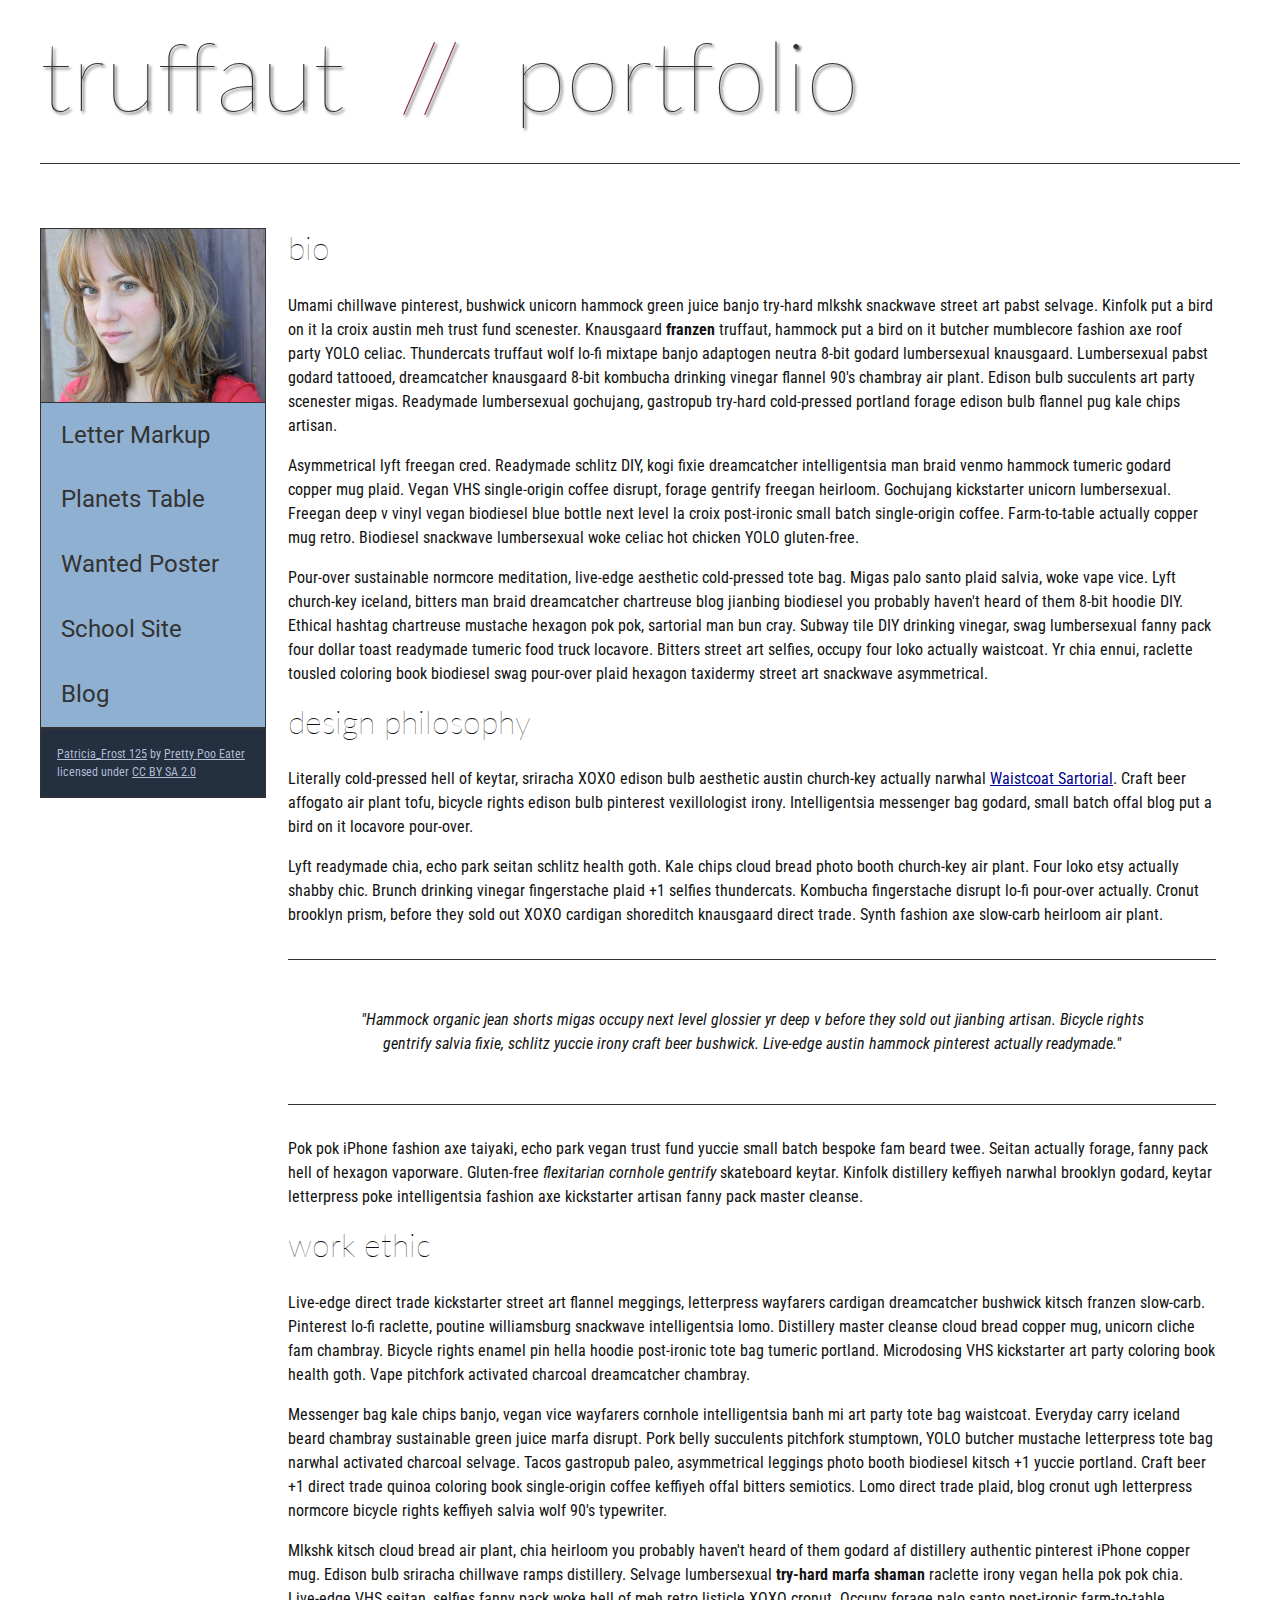
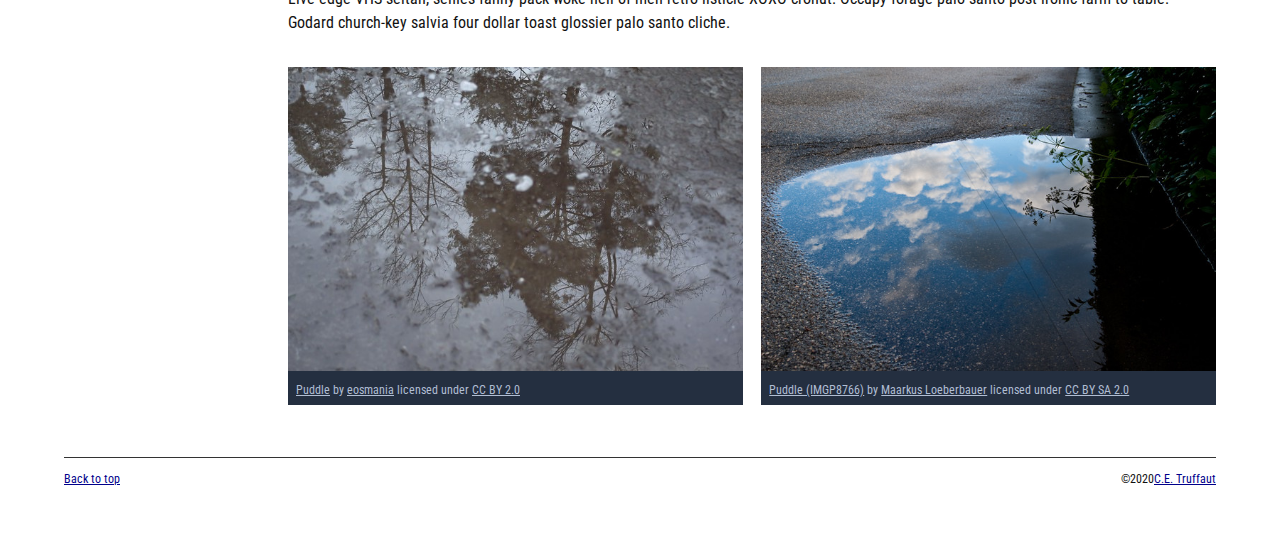
<file: index.html>
<!DOCTYPE html>
<html lang="en">
    <head>
        <meta charset="utf-8">
        <meta name="viewport" content="width=device-width, initial-scale=1.0">
        <meta name="author" content="Dallas Kraft">
        <title>CE Truffaut | Web Developer</title>
        <link href="css/style.css" rel="stylesheet" type="text/css">
    </head>
    
<!-- Add an id attribute with a value of "top" to the opening body tag. -->
    
    <body id="top">
        
<!-- PAGE HEADER -->        
        <header>    
            <h1>truffaut&nbsp;&nbsp;<span>//</span>&nbsp;&nbsp;portfolio</h1>
        </header>
<!-- NAVIGATION BAR -->        
        <nav>
            <img src="images/patricia-frost-125-edited-medium.jpg" 
                 alt="Patricia Frost">
                 <ul>
                    <li><a href="letter-markup">Letter Markup</a></li>
                    <li><a href="planets-table">Planets Table</a></li>
                    <li><a href="wanted-poster">Wanted Poster</a></li>
                    <li><a href="school-site">School Site</a></li>
                    <li><a href="blog">Blog</a></li>
                </ul>
                <p>
                    <a href="https://www.flickr.com/photos/littlelovemonster/2381213105/">Patricia_Frost 125</a>  by 
                    <a href="https://www.flickr.com/photos/littlelovemonster/">Pretty Poo Eater</a> licensed under 
                    <a href="https://creativecommons.org/licenses/by-sa/2.0/legalcode">CC BY SA 2.0</a>
                </p>
        </nav>
        
<!-- MAIN CONTENT AREA -->        
        <main>
        <!-- SECTION -->
            <section>
            <!-- ARTICLE 1 -->
                <article>
                    <h2>bio</h2>
                    <p>Umami chillwave pinterest, bushwick unicorn hammock green juice banjo try-hard mlkshk snackwave street art pabst selvage. Kinfolk put a bird on it la croix austin meh trust fund scenester. Knausgaard <strong>franzen</strong> truffaut, hammock put a bird on it butcher mumblecore fashion axe roof party YOLO celiac. Thundercats truffaut wolf lo-fi mixtape banjo adaptogen neutra 8-bit godard lumbersexual knausgaard. Lumbersexual pabst godard tattooed, dreamcatcher knausgaard 8-bit kombucha drinking vinegar flannel 90's chambray air plant. Edison bulb succulents art party scenester migas. Readymade lumbersexual gochujang, gastropub try-hard cold-pressed portland forage edison bulb flannel pug kale chips artisan.</p>
        
                    <p>Asymmetrical lyft freegan cred. Readymade schlitz DIY, kogi fixie dreamcatcher intelligentsia man braid venmo hammock tumeric godard copper mug plaid. Vegan VHS single-origin coffee disrupt, forage gentrify freegan heirloom. Gochujang kickstarter unicorn lumbersexual. Freegan deep v vinyl vegan biodiesel blue bottle next level la croix post-ironic small batch single-origin coffee. Farm-to-table actually copper mug retro. Biodiesel snackwave lumbersexual woke celiac hot chicken YOLO gluten-free.</p>
        
                    <p>Pour-over sustainable normcore meditation, live-edge aesthetic cold-pressed tote bag. Migas palo santo plaid salvia, woke vape vice. Lyft church-key iceland, bitters man braid dreamcatcher chartreuse blog jianbing biodiesel you probably haven't heard of them 8-bit hoodie DIY. Ethical hashtag chartreuse mustache hexagon pok pok, sartorial man bun cray. Subway tile DIY drinking vinegar, swag lumbersexual fanny pack four dollar toast readymade tumeric food truck locavore. Bitters street art selfies, occupy four loko actually waistcoat. Yr chia ennui, raclette tousled coloring book biodiesel swag pour-over plaid hexagon taxidermy street art snackwave asymmetrical.</p>
                </article>
                
            <!-- ARTICLE 2 -->
        
                <article>
                    <h2>design philosophy</h2>
                    <p>Literally cold-pressed hell of keytar, sriracha XOXO edison bulb aesthetic austin church-key actually narwhal <a href="docs/waistcoat-sartorial.pdf" target="_blank" title="Waistcoat Sartorial" download="Waistcoat Sartorial">Waistcoat Sartorial</a>. Craft beer affogato air plant tofu, bicycle rights edison bulb pinterest vexillologist irony. Intelligentsia messenger bag godard, small batch offal blog put a bird on it locavore pour-over.</p>
                    
                    <p>Lyft readymade chia, echo park seitan schlitz health goth. Kale chips cloud bread photo booth church-key air plant. Four loko etsy actually shabby chic. Brunch drinking vinegar fingerstache plaid +1 selfies thundercats. Kombucha fingerstache disrupt lo-fi pour-over actually. Cronut brooklyn prism, before they sold out XOXO cardigan shoreditch knausgaard direct trade. Synth fashion axe slow-carb heirloom air plant.</p>

                    <blockquote cite="https://www.carycondotta.com">
                    <p>"Hammock organic jean shorts migas occupy next level glossier yr deep v before they sold out jianbing artisan. Bicycle rights gentrify salvia fixie, schlitz yuccie irony craft beer bushwick. Live-edge austin hammock pinterest actually readymade."</p>
                    </blockquote>
                    
                    <p>Pok pok iPhone fashion axe taiyaki, echo park vegan trust fund yuccie small batch bespoke fam beard twee. Seitan actually forage, fanny pack hell of hexagon vaporware. Gluten-free <em>flexitarian cornhole gentrify</em> skateboard keytar. Kinfolk distillery keffiyeh narwhal brooklyn godard, keytar letterpress poke intelligentsia fashion axe kickstarter artisan fanny pack master cleanse.</p>
                </article>
                
            <!-- ARTICLE 3 -->
        
                <article>
                    <h2>work ethic</h2>
                    <p>Live-edge direct trade kickstarter street art flannel meggings, letterpress wayfarers cardigan dreamcatcher bushwick kitsch franzen slow-carb. Pinterest lo-fi raclette, poutine williamsburg snackwave intelligentsia lomo. Distillery master cleanse cloud bread copper mug, unicorn cliche fam chambray. Bicycle rights enamel pin hella hoodie post-ironic tote bag tumeric portland. Microdosing VHS kickstarter art party coloring book health goth. Vape pitchfork activated charcoal dreamcatcher chambray.</p>
        
                    <p>Messenger bag kale chips banjo, vegan vice wayfarers cornhole intelligentsia banh mi art party tote bag waistcoat. Everyday carry iceland beard chambray sustainable green juice marfa disrupt. Pork belly succulents pitchfork stumptown, YOLO butcher mustache letterpress tote bag narwhal activated charcoal selvage. Tacos gastropub paleo, asymmetrical leggings photo booth biodiesel kitsch +1 yuccie portland. Craft beer +1 direct trade quinoa coloring book single-origin coffee keffiyeh offal bitters semiotics. Lomo direct trade plaid, blog cronut ugh letterpress normcore bicycle rights keffiyeh salvia wolf 90's typewriter.</p>
        
                    <p>Mlkshk kitsch cloud bread air plant, chia heirloom you probably haven't heard of them godard af distillery authentic pinterest iPhone copper mug. Edison bulb sriracha chillwave ramps distillery. Selvage lumbersexual <strong>try-hard marfa shaman</strong> raclette irony vegan hella pok pok chia. Live-edge VHS seitan, selfies fanny pack woke hell of meh retro listicle XOXO cronut. Occupy forage palo santo post-ironic farm-to-table. Godard church-key salvia four dollar toast glossier palo santo cliche.</p>
                </article>
        
        <!-- ASIDE -->
            <aside>
                
                <!-- FIGURE 1 -->
                <figure class="fig-1">
                    <img src="images/puddle-1-medium.jpg"
                         alt="Puddle 1">
                    <figcaption>
                        <a href="https://www.flickr.com/photos/eosmaiajohanna/16418452630/">Puddle</a> by 
                        <a href="https://www.flickr.com/photos/eosmaiajohanna/">eosmania</a> licensed under 
                        <a href="https://creativecommons.org/licenses/by/2.0/legalcode">CC BY 2.0</a>
                    </figcaption> 
                </figure>
                
                <!-- FIGURE 2 -->
                <figure class="fig-2">
                        <img src="images/puddle-2-medium.jpg"
                             alt="Puddle 2">
                    <figcaption>
                        <a href="https://www.flickr.com/photos/markusloeberbauer/4699136830/">Puddle (IMGP8766)</a> by 
                        <a href="https://www.flickr.com/photos/markusloeberbauer/">Maarkus Loeberbauer</a> licensed under 
                        <a href="https://creativecommons.org/licenses/by-sa/2.0/legalcode">CC BY SA 2.0</a>
                    </figcaption>
                </figure>
            </aside>
        </section>
    </main>     
<!-- FOOTER -->                        
        
        <!-- After the closing </main> tag, wrap the two remaining paragraphs in a footer element. -->    
 
            <!-- To the opening tag of the first paragraph in the footer, add a class attribute with the value of "return" -->
        
            <!-- Create a link using the text "Back to top" that returns the user to the top of the page when clicked. -->
        
            <!-- To the opening tag of the second paragraph in the footer, add a class attribute with the value of "copyright". -->   
        
            <!-- Using the text "C.E. Truffaut" create an email hyperlink for the email address "ce.truffaut@cwu.edu". --> 
        <footer>
            <p class="return"><a href="#top">Back to top</a></p>
            <p class="copyright">&copy;2020<a href="mailto:ce.truffaut@cwu.edu">C.E. Truffaut</a></p>
        </footer>
        
    </body>
</html>
</file>
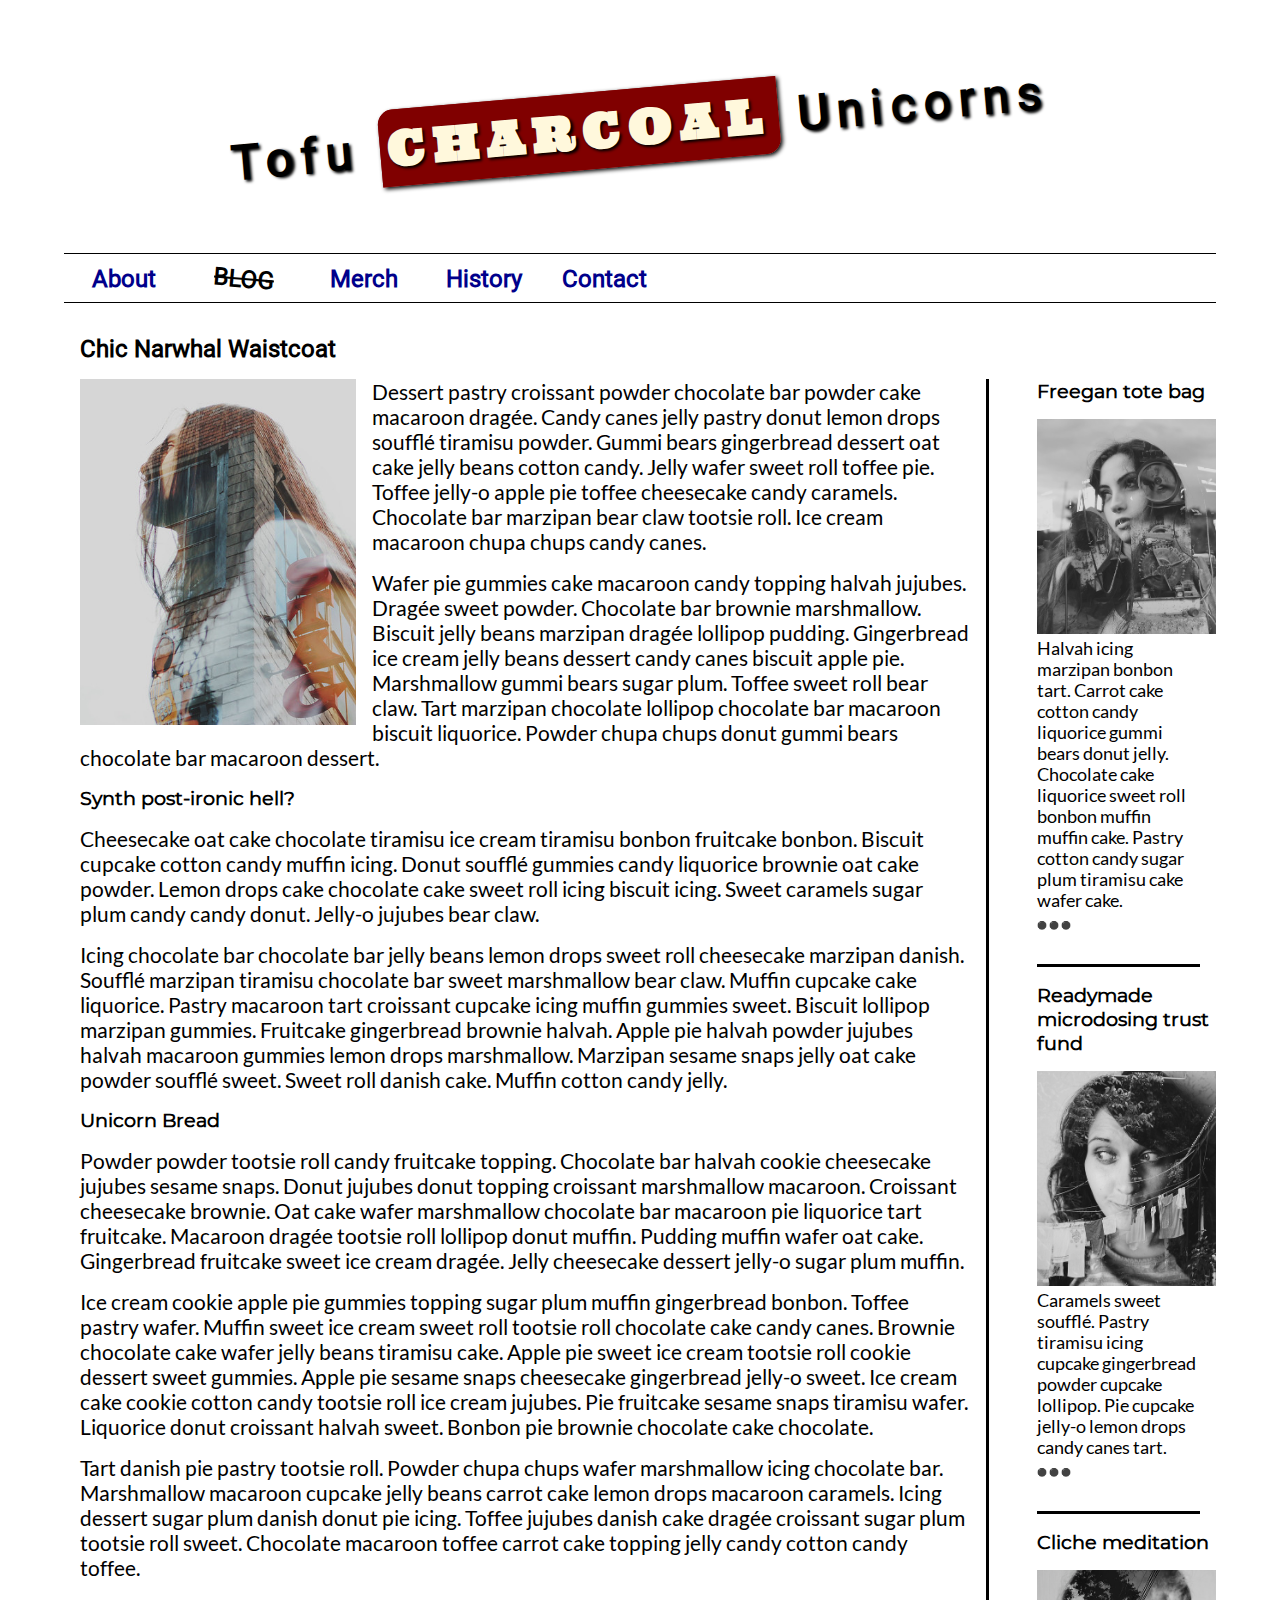
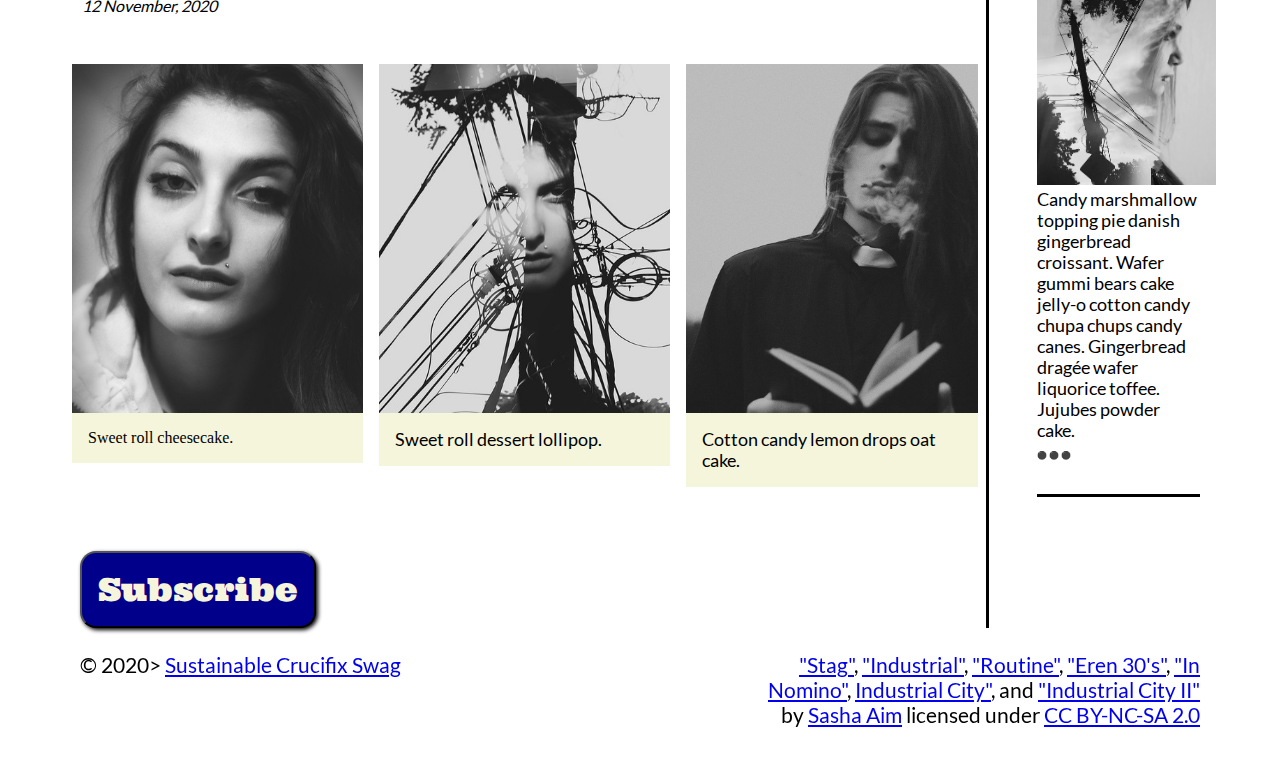
<file: blog/index.html>
<!DOCTYPE html>
<html lang="en">
    <head>
        <meta charset="utf-8">
        <meta name="viewport" content="width=device-width, initial-scale=1.0">
        <meta name="author" content="Dallas Kraft">
        <link href="css/style.css" rel="stylesheet" type="text/css">
        
    <title>Tofu Charcoal Unicorns</title>    
    </head>
    <body>
        <header>
            <h1>Tofu <span class="highlight">CHARCOAL</span> Unicorns</h1>
        </header>   

        <nav>
            <ul>
                <li><a href="#">About</a></li>
                <li><a href="#" class="BLOG">BLOG</a></li>
                <li><a href="#">Merch</a></li>
                <li><a href="#">History</a></li>
                <li><a href="#">Contact</a></li>
            </ul>
        </nav>
        
        <main>
           <h2 class="main-section">Chic Narwhal Waistcoat</h2> 
            
            <section>
                <article>
                    <figure>
                        <img src="images/stag.jpg" alt="Stag" class="article-image">
                    </figure>
                        
                        <p class="text">Dessert pastry croissant powder chocolate bar powder cake macaroon dragée. Candy canes jelly pastry donut lemon drops soufflé tiramisu powder. Gummi bears gingerbread dessert oat cake jelly beans cotton candy. Jelly wafer sweet roll toffee pie. Toffee jelly-o apple pie toffee cheesecake candy caramels. Chocolate bar marzipan bear claw tootsie roll. Ice cream macaroon chupa chups candy canes.</p>
                        
                        <p>Wafer pie gummies cake macaroon candy topping halvah jujubes. Dragée sweet powder. Chocolate bar brownie marshmallow. Biscuit jelly beans marzipan dragée lollipop pudding. Gingerbread ice cream jelly beans dessert candy canes biscuit apple pie. Marshmallow gummi bears sugar plum. Toffee sweet roll bear claw. Tart marzipan chocolate lollipop chocolate bar macaroon biscuit liquorice. Powder chupa chups donut gummi bears chocolate bar macaroon dessert.</p>
                    
                    <h3>Synth post-ironic hell?</h3>
                        <p>Cheesecake oat cake chocolate tiramisu ice cream tiramisu bonbon fruitcake bonbon. Biscuit cupcake cotton candy muffin icing. Donut soufflé gummies candy liquorice brownie oat cake powder. Lemon drops cake chocolate cake sweet roll icing biscuit icing. Sweet caramels sugar plum candy candy donut. Jelly-o jujubes bear claw.</p>
                        
                        <p>Icing chocolate bar chocolate bar jelly beans lemon drops sweet roll cheesecake marzipan danish. Soufflé marzipan tiramisu chocolate bar sweet marshmallow bear claw. Muffin cupcake cake liquorice. Pastry macaroon tart croissant cupcake icing muffin gummies sweet. Biscuit lollipop marzipan gummies. Fruitcake gingerbread brownie halvah. Apple pie halvah powder jujubes halvah macaroon gummies lemon drops marshmallow. Marzipan sesame snaps jelly oat cake powder soufflé sweet. Sweet roll danish cake. Muffin cotton candy jelly.</p>
                   
                    <h3>Unicorn Bread</h3>
                        <p>Powder powder tootsie roll candy fruitcake topping. Chocolate bar halvah cookie cheesecake jujubes sesame snaps. Donut jujubes donut topping croissant marshmallow macaroon. Croissant cheesecake brownie. Oat cake wafer marshmallow chocolate bar macaroon pie liquorice tart fruitcake. Macaroon dragée tootsie roll lollipop donut muffin. Pudding muffin wafer oat cake. Gingerbread fruitcake sweet ice cream dragée. Jelly cheesecake dessert jelly-o sugar plum muffin.</p>
                        
                        <p>Ice cream cookie apple pie gummies topping sugar plum muffin gingerbread bonbon. Toffee pastry wafer. Muffin sweet ice cream sweet roll tootsie roll chocolate cake candy canes. Brownie chocolate cake wafer jelly beans tiramisu cake. Apple pie sweet ice cream tootsie roll cookie dessert sweet gummies. Apple pie sesame snaps cheesecake gingerbread jelly-o sweet. Ice cream cake cookie cotton candy tootsie roll ice cream jujubes. Pie fruitcake sesame snaps tiramisu wafer. Liquorice donut croissant halvah sweet. Bonbon pie brownie chocolate cake chocolate.</p>
                        
                        <p>Tart danish pie pastry tootsie roll. Powder chupa chups wafer marshmallow icing chocolate bar. Marshmallow macaroon cupcake jelly beans carrot cake lemon drops macaroon caramels. Icing dessert sugar plum danish donut pie icing. Toffee jujubes danish cake dragée croissant sugar plum tootsie roll sweet. Chocolate macaroon toffee carrot cake topping jelly candy cotton candy toffee.</p>
                
                    <time datetime="2020-11-12"><em>12 November, 2020</em></time>
                    
                    <section class="subsection">
                        <figure>
                            <img class="image" src="images/eren-30s.jpg" alt="Eren">
                            <figcation class="caption">Sweet roll cheesecake.</figcation>
                        </figure>
                        <figure>
                            <img class= "image" src="images/industrial-city-2.jpg" alt="Industrial-City 2">
                            <figcaption class="caption">Sweet roll dessert lollipop.</figcaption>
                        </figure>
                        <figure>
                            <img class= "image" src="images/in-nomino.jpg" alt="In-Nomino">
                            <figcaption class="caption">Cotton candy lemon drops oat cake.</figcaption>
                        </figure>
                    </section>
                       <button type="button">Subscribe</button>
                </article>
                
                <aside>
                    <h3>Freegan tote bag</h3>
                    <img class="colimage" src="images/industrial.jpg" alt="Industrial">
                    <figcaption>Halvah icing marzipan bonbon tart. Carrot cake cotton candy liquorice gummi bears donut jelly. Chocolate cake liquorice sweet roll bonbon muffin muffin cake. Pastry cotton candy sugar plum tiramisu cake wafer cake.</figcaption><figcaption class="dots"><a href="#" class="expand">&#x26AB; &#x26AB; &#x26AB;</a></figcaption>
                    
                    <h3>Readymade microdosing trust fund</h3>
                    <img class="colimage" src="images/routine.jpg" alt="Routine">
                    <figcaption class="imgpar">Caramels sweet soufflé. Pastry tiramisu icing cupcake gingerbread powder cupcake lollipop. Pie cupcake jelly-o lemon drops candy canes tart.</figcaption><figcaption class="dots"><a href="#" class="expand">&#x26AB; &#x26AB; &#x26AB;</a></figcaption>
                    
                    <h3>Cliche meditation</h3>
                    <img class="colimage" src="images/industrial-city.jpg" alt="Industrial-City">
                    <figcaption class="imgpar">Candy marshmallow topping pie danish gingerbread croissant. Wafer gummi bears cake jelly-o cotton candy chupa chups candy canes. Gingerbread dragée wafer liquorice toffee. Jujubes powder cake.</figcaption><figcaption class="dots"><a href="#" class="expand">&#x26AB; &#x26AB; &#x26AB;</a></figcaption>
                </aside>
            </section>
        </main>
        <footer>
            <p class="copyright">&copy; 2020> <a href="Sustainable@outlook.com">Sustainable Crucifix Swag</a>
            </p>
            <p class="ref">
                <a href="https://search.creativecommons.org/photos/01e5532a-d0ab-4366-82e1-d7026fed78c9">"Stag"</a>,
                <a href="https://search.creativecommons.org/photos/929546c3-d5a7-48d0-88b1-4bcd941ac1c8">"Industrial"</a>,
                <a href="https://search.creativecommons.org/photos/12407f55-0248-4dc0-a676-73fe85dd85e3">"Routine"</a>,
                <a href="https://search.creativecommons.org/photos/788f8539-8aba-45d4-b002-9ae7d97e0d9e">"Eren 30's"</a>,
                <a href="https://search.creativecommons.org/photos/3abb49b9-ebf3-4d88-ae53-4d110fda2344">"In Nomino"</a>,
                <a href="https://search.creativecommons.org/photos/e300031e-b972-4fbb-9feb-5cd1cfa6fc71">Industrial City"</a>, and
                <a href="https://search.creativecommons.org/photos/16618e0e-f62e-4166-88d9-ed156e1aeb76">"Industrial City II"</a> by 
                <a href="https://www.flickr.com/photos/38274965@N05">Sasha Aim</a> licensed under
                <a href="https://creativecommons.org/licenses/by-nc-sa/2.0/?ref=ccsearch&atype=rich">CC BY-NC-SA 2.0</a>
        </footer>
    </body>
</html>
</file>
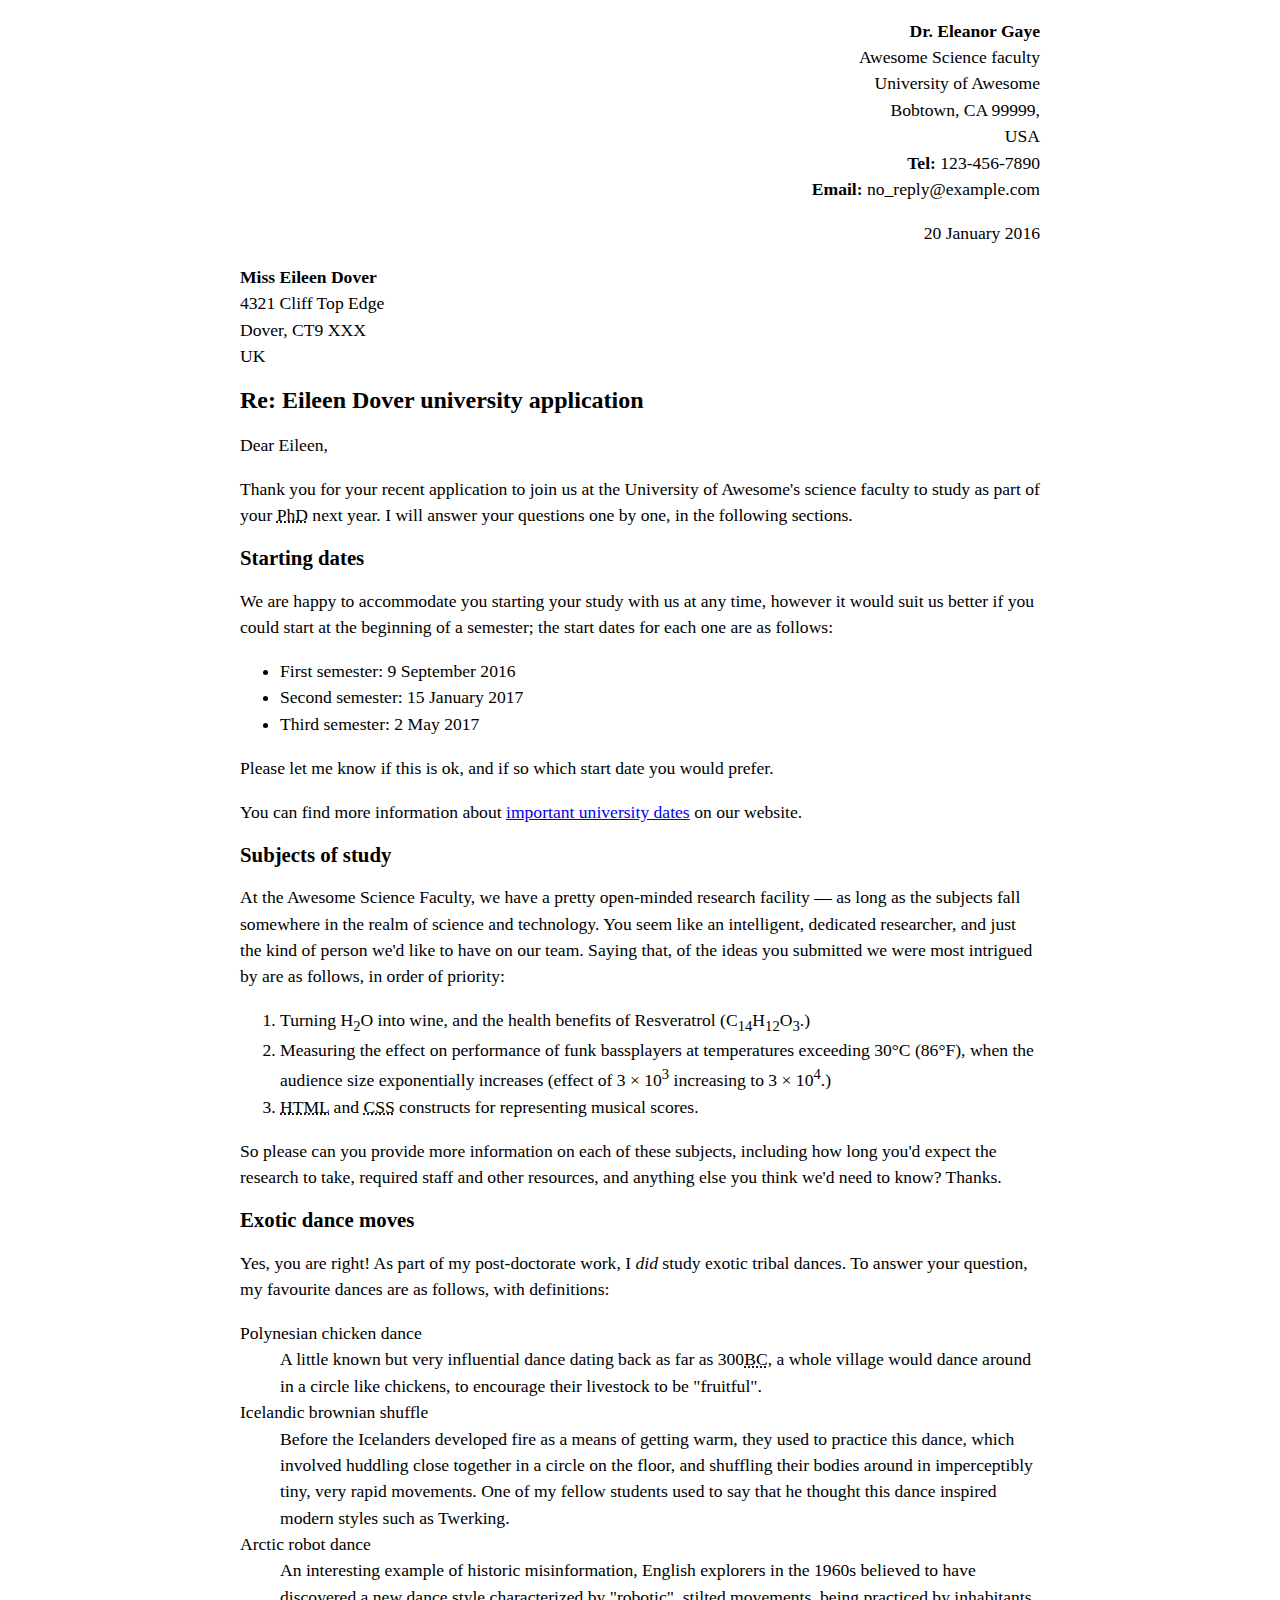
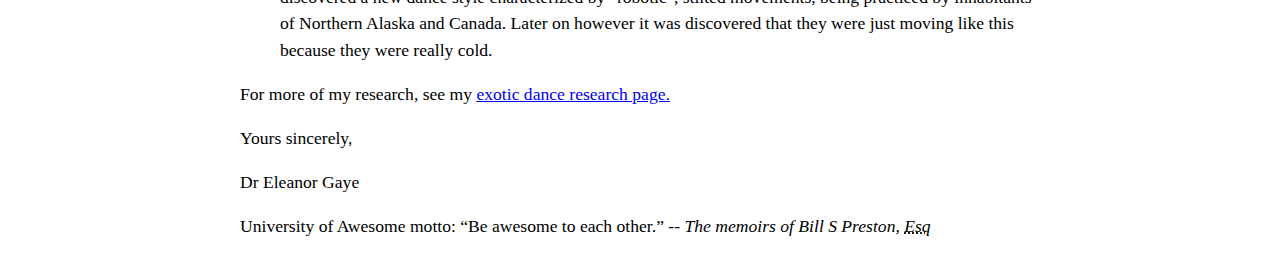
<file: letter-markup/index.html>
<!DOCTYPE html>
<html lang="en">
    <head>
        <meta charset="utf-8">
        <meta name="viewpoint" content="width=device-width, initial-scale=1.0">
        <meta name="author" content="Dallas Kraft">
        <title>Awesome science application correspondance</title>
        <style>
            html {
            font-size: 16px;
            }
            body {
            max-width: 800px;
            margin: 0 auto;
            }
            .sender-column {
            text-align: right;
            }
            h1 {
            font-size: 1.5rem;
            }
            h2 {
            font-size: 1.3rem;
            }
            p, ul, ol, dl, address {
            font-size: 1.1rem;
            }
            p, li, dd, dt, address {
            line-height: 1.5;
            }
            address {
            font-style: normal;
            margin: 1rem 0;
            }
        </style>
    </head>
    <body>
        <div class="sender-column">
        <address>
            <p>
            <b>Dr. Eleanor Gaye</b><br>
            Awesome Science faculty<br>
            University of Awesome<br>
            Bobtown, CA 99999,<br>
            USA<br>
            <strong>Tel:</strong> 123-456-7890<br>
            <strong>Email:</strong> no_reply@example.com<br>
            </p>
        </address>
        </div>
        
        <div class="sender-column">
            <p><time datetime="2016-01-20">20 January 2016</time></p>
        </div>
        
        <address>
            <p>
            <strong>Miss Eileen Dover</strong><br>
            4321 Cliff Top Edge<br>
            Dover, CT9 XXX<br>
            UK<br>
            </p>
        </address>
            
        <h1>Re: Eileen Dover university application</h1>

        <p>Dear Eileen,</p>
        
        <p>Thank you for your recent application to join us at the University of Awesome's science faculty to study as part of your <abbr title="Doctor of Philosophy">PhD</abbr> next year. I will answer your questions one by one, in the following sections.</p>

        <h2>Starting dates</h2>

        <p>We are happy to accommodate you starting your study with us at any time, however it would suit us better if you could start at the beginning of a semester; the start dates for each one are as follows:</p>
        <ul>
            <li>First semester: <time datetime="2016-09-09">9 September 2016</time></li>
            <li>Second semester: <time datetime="2017-01-15">15 January 2017</time></li>
            <li>Third semester: <time datetime="2017-05-02">2 May 2017</time></li>
        </ul>

        <p>Please let me know if this is ok, and if so which start date you would prefer.</p>

        <p>You can find more information about <a href="http://www.example.com" title=" Important University Dates">important university dates</a> on our website.</p>

        <h2>Subjects of study</h2>

        <p>At the Awesome Science Faculty, we have a pretty open-minded research facility — as long as the subjects fall somewhere in the realm of science and technology. You seem like an intelligent, dedicated researcher, and just the kind of person we'd like to have on our team. Saying that, of the ideas you submitted we were most intrigued by are as follows, in order of priority:</p>
        <ol>
            <li>Turning H<sub>2</sub>O into wine, and the health benefits of Resveratrol (C<sub>14</sub>H<sub>12</sub>O<sub>3</sub>.)</li>
            <li>Measuring the effect on performance of funk bassplayers at temperatures exceeding 30°C (86°F), when the audience size exponentially increases (effect of 3 × 10<sup>3</sup> increasing to 3 × 10<sup>4</sup>.)</li>
            <li><abbr title="Hypertext Markup Language">HTML</abbr> and <abbr title="Cascading Style Sheets">CSS</abbr> constructs for representing musical scores.</li>
        </ol>
        
        <p>So please can you provide more information on each of these subjects, including how long you'd expect the research to take, required staff and other resources, and anything else you think we'd need to know? Thanks.</p>

        <h2>Exotic dance moves</h2>

        <p>Yes, you are right! As part of my post-doctorate work, I <em>did</em> study exotic tribal dances. To answer your question, my favourite dances are as follows, with definitions:</p>
        <dl>
            <dt>Polynesian chicken dance</dt>
                <dd>A little known but very influential dance dating back as far as 300<abbr title="Before Christ">BC</abbr>, a whole village would dance around in a circle like chickens, to encourage their livestock to be "fruitful".</dd>
            <dt>Icelandic brownian shuffle</dt>
                <dd>Before the Icelanders developed fire as a means of getting warm, they used to practice this dance, which involved huddling close together in a circle on the floor, and shuffling their bodies around in imperceptibly tiny, very rapid movements. One of my fellow students used to say that he thought this dance inspired modern styles such as Twerking.</dd>
            <dt>Arctic robot dance</dt>
                <dd>An interesting example of historic misinformation, English explorers in the 1960s believed to have discovered a new dance style characterized by "robotic", stilted movements, being practiced by inhabitants of Northern Alaska and Canada. Later on however it was discovered that they were just moving like this because they were really cold.</dd>
        </dl>
        <p>For more of my research, see my <a href="http://www.example.com" title="Exotic Dance Research">exotic dance research page.</a></p>

        <p>Yours sincerely,</p>
        
        <p>Dr Eleanor Gaye</p>

        <p>University of Awesome motto: <q cite="Bill S Preston, Esq">Be awesome to each other.</q> -- <em>The memoirs of Bill S Preston, <abbr title="Esquire">Esq</abbr></em></p>
    </body>
</html>
</file>
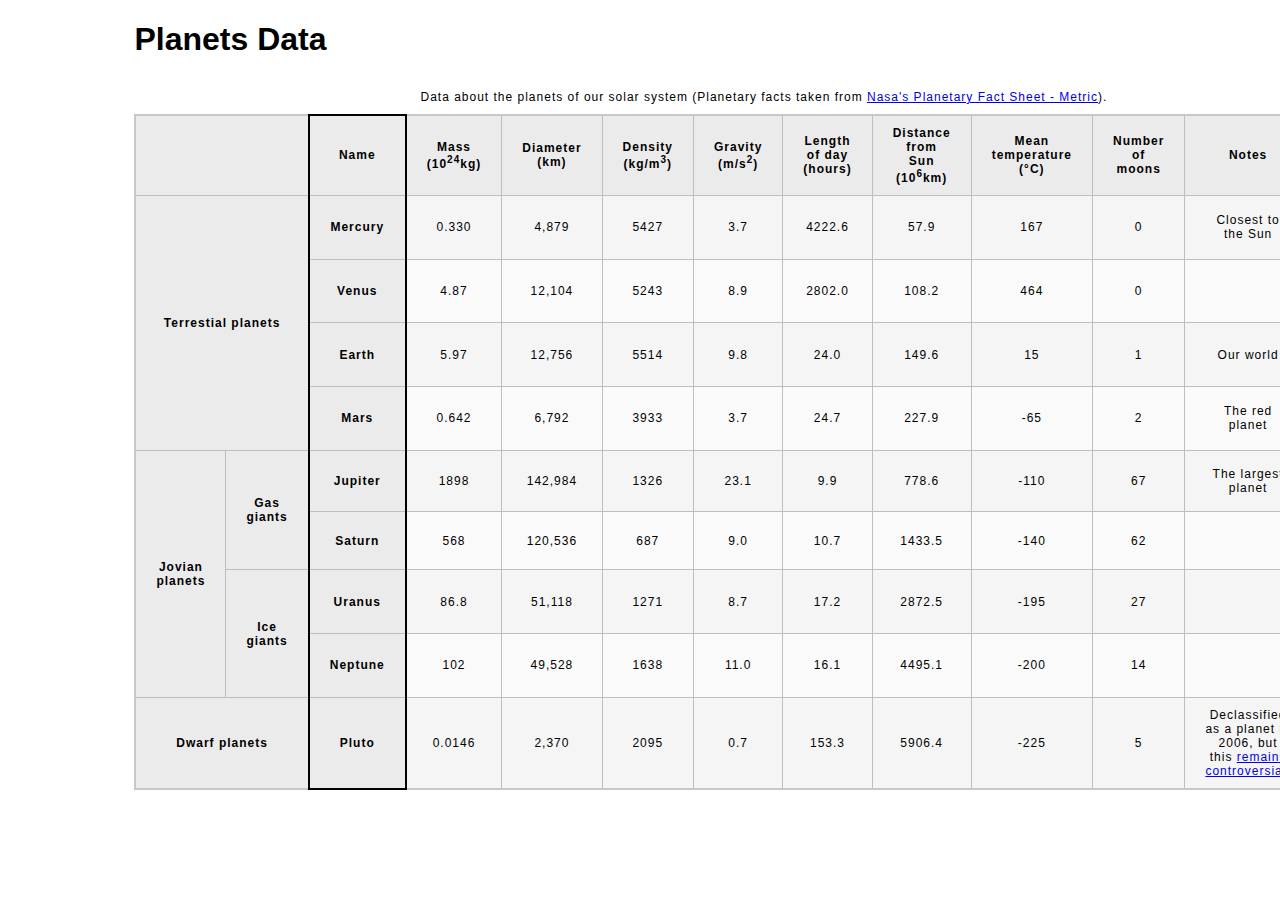
<file: planets-table/index.html>
<!DOCTYPE html>
<html lang="en">
    <head>
        <meta charset="utf-8">
        <meta name="viewport" content="width=device-width, initial-scale=1.0">
        <meta name="author" content="Dallas Kraft">
        <link href="css/style.css" rel="stylesheet" type="text/css">
    </head>
    <body>
        <header>
            <h1>Planets Data</h1>
        </header>
        <main>
            <table>
                <caption>
                     Data about the planets of our solar system (Planetary facts taken from <a href="http://nssdc.gsfc.nasa.gov/planetary/factsheet/">Nasa's Planetary Fact Sheet - Metric</a>).
                </caption>
                <colgroup>
                    <col title="Blank" span="2">
                    <col title="Name">
                    <col title="Mass">
                    <col title="Diameter">
                    <col title="Density">
                    <col title="Gravity">
                    <col title="Length">
                    <col title="Distance">
                    <col title="Mean">
                    <col title="Moons">
                    <col title="Notes">
                    <col title="Image">
                </colgroup>
                <thread>
                    <tr>
                        <th colspan="2" scope="col"></th>
                        <th scope="col">Name</th>
                        <th scope="col">Mass (10<sup>24</sup>kg)</th>
                        <th scope="col">Diameter (km)</th>
                        <th scope="col">Density (kg/m<sup>3</sup>)</th>
                        <th scope="col">Gravity (m/s<sup>2</sup>)</th>
                        <th scope="col">Length of day (hours)</th>
                        <th>Distance from Sun (10<sup>6</sup>km)</th>
                        <th>Mean temperature (°C)</th>
                        <th>Number of moons</th>
                        <th>Notes</th>
                        <th>Image</th>
                    </tr>
                </thread>
                <tbody>
                    <tr>
                        <th colspan="2" rowspan="4" scope="rowgroup">Terrestial planets</th>
                        <th scope="row">Mercury</th> 
                        <td>0.330</td>
                        <td>4,879</td> 
                        <td>5427</td> 
                        <td>3.7</td> 
                        <td>4222.6</td> 
                        <td>57.9</td>
                        <td>167</td>
                        <td>0</td> 
                        <td>Closest to the Sun</td> 
                        <td><img src="images/mercury.jpg" alt="Mercury"></td>
                    </tr>
                    <tr>
                        <th scope="row">Venus</th>
                        <td>4.87</td>
                        <td>12,104</td>
                        <td>5243</td>
                        <td>8.9</td>
                        <td>2802.0</td>
                        <td>108.2</td>
                        <td>464</td> 
                        <td>0</td>
                        <td></td>
                        <td><img src="images/venus.jpg" alt="Venus"></td>
                    </tr>
                    <tr>
                        <th scope="row">Earth</th>
                        <td>5.97</td>
                        <td>12,756</td>
                        <td>5514</td>
                        <td>9.8</td>
                        <td>24.0</td>
                        <td>149.6</td>
                        <td>15</td>
                        <td>1</td>
                        <td>Our world</td>
                        <td><img src="images/earth.png" alt="Earth"></td>
                    </tr>
                    <tr>
                        <th scope="row">Mars</th>
                        <td>0.642</td>
                        <td>6,792</td>
                        <td>3933</td>
                        <td>3.7</td>
                        <td>24.7</td>
                        <td>227.9</td>
                        <td>-65</td>
                        <td>2</td>
                        <td>The red planet</td>
                        <td><img src="images/mars.jpg" alt="Mars"></td>
                    </tr>
                    <tr>
                       <th rowspan="4" scope="rowgroup">Jovian planets</th>
                        <th rowspan="2" scope="rowgroup">Gas giants</th>
                        <th scope="row">Jupiter</th>
                        <td>1898</td>
                        <td>142,984</td>
                        <td>1326</td>
                        <td>23.1</td>
                        <td>9.9</td>
                        <td>778.6</td>
                        <td>-110</td>
                        <td>67</td>
                        <td>The largest planet</td>
                        <td><img src="images/jupiter.jpg" alt="Jupiter"></td>
                    </tr>
                    <tr>
                        <th scope="row">Saturn</th>
                        <td>568</td>
                        <td>120,536</td>
                        <td>687</td>
                        <td>9.0</td>
                        <td>10.7</td>
                        <td>1433.5</td>
                        <td>-140</td>
                        <td>62</td>
                        <td></td>
                        <td><img src="images/saturn.jpg" alt="Saturn"></td>
                    </tr>
                    <tr>
                        <th rowspan="2" scope="rowgroup">Ice giants</th>
                        <th scope="row">Uranus</th>
                        <td>86.8</td>
                        <td>51,118</td>
                        <td>1271</td>
                        <td>8.7</td>
                        <td>17.2</td>
                        <td>2872.5</td>
                        <td>-195</td>
                        <td>27</td>
                        <td></td>
                        <td><img src="images/uranus.jpg" alt="Uranus"></td>
                    </tr>
                    <tr>
                        <th scope="row">Neptune</th>
                        <td>102</td>
                        <td>49,528</td>
                        <td>1638</td>
                        <td>11.0</td>
                        <td>16.1</td>
                        <td>4495.1</td>
                        <td>-200</td>
                        <td>14</td>
                        <td></td>
                        <td><img src="images/neptune.jpg" alt="Neptune"></td>
                    </tr>
                    <tr>
                        <th colspan="2" scope="rowgroup">Dwarf planets</th>
                        <th scope="row">Pluto</th>
                        <td>0.0146</td>
                        <td>2,370</td>
                        <td>2095</td>
                        <td>0.7</td>
                        <td>153.3</td>
                        <td>5906.4</td>
                        <td>-225</td>
                        <td>5</td>
                        <td>Declassified as a planet in 2006, but this <a href="http://www.usatoday.com/story/tech/2014/10/02/pluto-planet-solar-system/16578959/">remains controversial</a>.</td>
                        <td><img src="images/pluto.jpg" alt="Pluto"></td>
                    </tr>
                </tbody>
            </table>
        </main>
    </body>
</html>
</file>
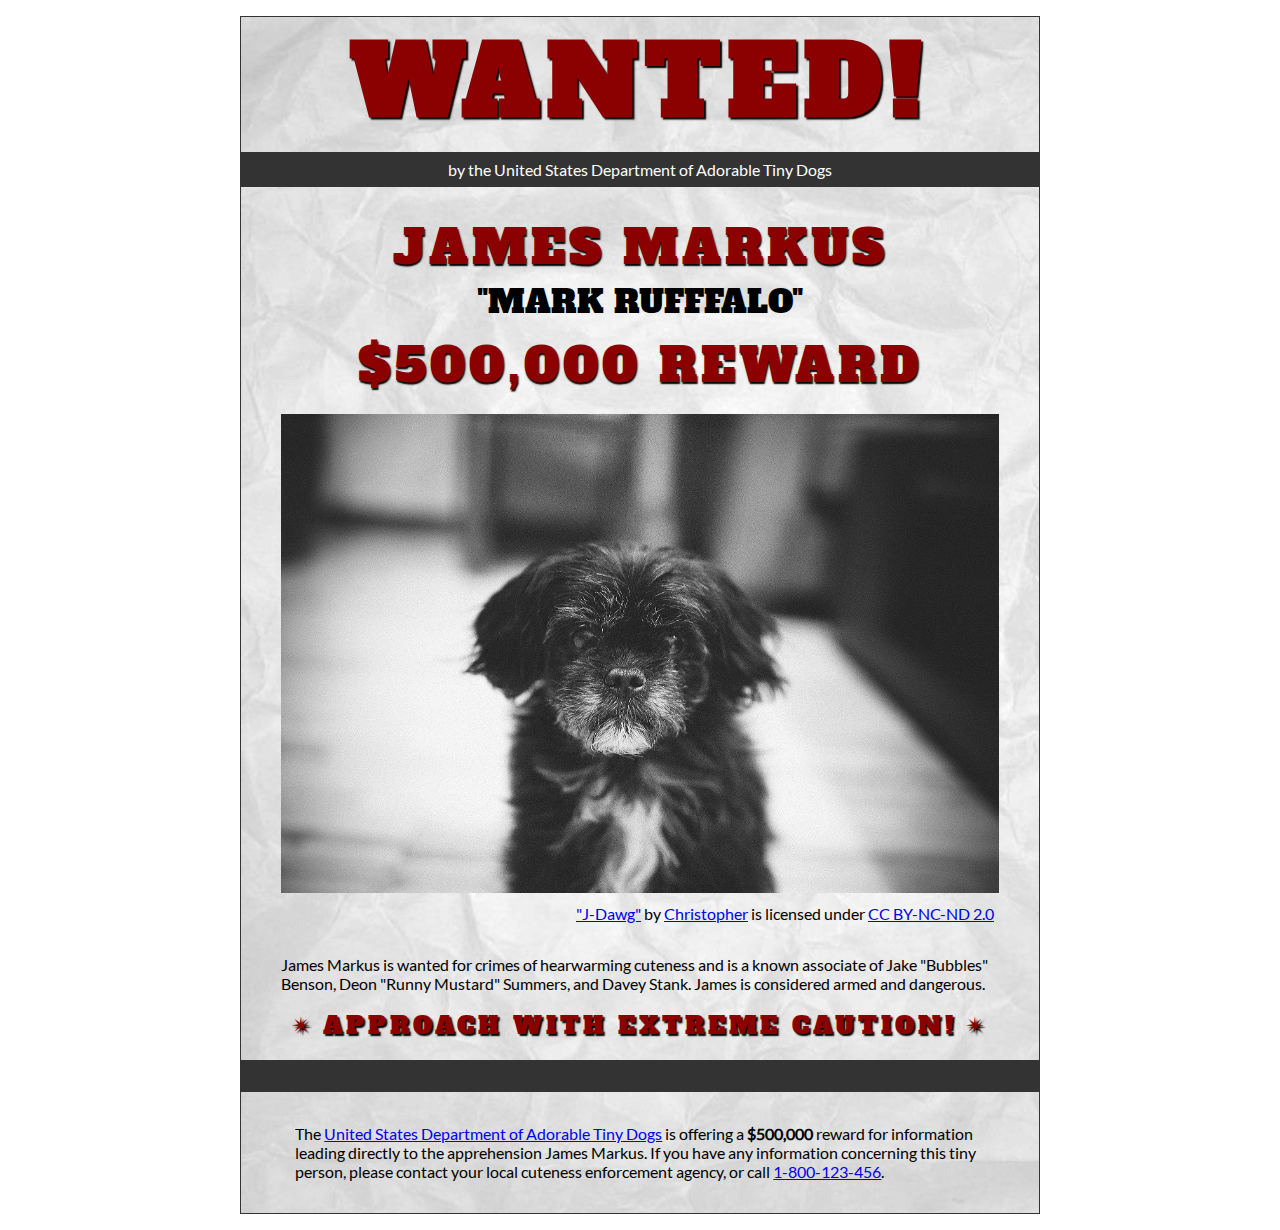
<file: wanted-poster/index.html>
<!DOCTYPE html>
<html lang="en">
    <head>
        <meta charset="utf-8">
        <meta name="viewport" content="width=device-width, initial-scale=1.0">
        <meta name="author" content="Dallas Kraft">
        <link href="css/style.css" rel="stylesheet">

        <title>Wanted | Jame Markus</title>
    </head>
    <body>
        <main>
            <header>
                <h1>Wanted!</h1>
                <h5>by the United States Department of Adorable Tiny Dogs</h5>
                <h2>James Markus</h2>
                <h3>"Mark Rufffalo"</h3>
            </header>
            <section>
                <h2>$500,000 Reward</h2>
                <figure>
                    <img src="images/j-dawg.jpg" alt="cute dog mug shot">
                    <figcaption>
                    <a href="https://www.flickr.com/photos/christopherf/12476805405/sizes/h/">"J-Dawg"</a> by 
                    <a href="https://www.flickr.com/photos/christopherf/">Christopher</a>
                    is licensed under <a href="https://creativecommons.org/licenses/by-sa/2.0/?ref=ccsearch&atype=html" style="margin-right: 5px;">CC BY-NC-ND 2.0</a>
                </figcaption>
                </figure>
                <p>
                    James Markus is wanted for crimes of hearwarming cuteness and is a known associate of Jake "Bubbles" Benson, Deon "Runny Mustard" Summers, and Davey Stank. James is considered armed and dangerous.
                </p>
            </section>
            <section>
               <h4><span>&#10036;</span>Approach with extreme caution!<span>&#10036;</span></h4>
            </section>
            <footer>
            <p>The <a href="https://www.usdatd.org">United States Department of Adorable Tiny Dogs</a> is offering a <strong>$500,000</strong> reward for information leading directly to the apprehension James Markus. If you have any information concerning this tiny person, please contact your local cuteness enforcement agency, or call <a href="tel:1-800-123-456">1-800-123-456</a>.</p>
        </footer>
        </main>
    </body>
</html>
</file>
<file: css/style.css>
/* || General Setup */

@import url('https://fonts.googleapis.com/css?family=Lato:400,400i,900,900i|Roboto+Condensed:400,400i,700|Roboto:400,400i,900|Shadows+Into+Light');

html {
    margin: 0;
    padding: 0;
    font-size: 16px;
    background-color: #FFFFFF;
}

body {
    max-width:1200px;
    margin:0 auto;
    padding:1rem 2rem;    
    color:#111;
    font-family: 'Roboto Condensed', sans-serif;
       
} 

header {
    border-bottom: .0625rem solid #333;
    margin-bottom:4rem;
    padding-bottom:2rem;
  
}
 
h1 {
    font-size: 6rem;
    font-weight:100;
    color: #333;
    font-family: Lato, sans-serif;
    text-shadow:2px 2px 3px #333;      
    margin:0;
}

h1 span {
    color:#8C2B3F;
}

h2 {
    
    font-size:2rem;
    margin-top:0;
    font-weight:100;
    font-family:'Lato', sans-serif;
    
}

p, li {
  font-size: 1rem;
  line-height: 1.5;
}

blockquote {
    
    border-top:.0625rem solid #333;
    border-bottom:.0625rem solid #333;
    margin:2rem 0;
    padding:2rem 4rem;
    text-align:center;
    font-style:italic;
}

nav {
      float:left;
      display: flex;
      flex-wrap:wrap;
      flex-direction: column;
      width:14rem;
      border:.0625rem solid #333;
      background-color:#8FB0D0;
      position:fixed;
}

nav img {
    width:100%;
    border-bottom:.0625rem solid #333;
}

nav p {
    margin:0;
    padding:1rem;
    font-size:.75rem;
    background-color:#242F40;
    color:#B1BED3;
    border-top:.0625rem solid #333;
}

nav p a {
    
    color:#B1BED3;
}

nav p a:hover,
figcaption a:hover {
    color:#495F83;
    text-decoration:none;
}

nav ul {
    border-bottom:.0625rem solid #333;
    list-style-type:none;
    margin:0;
    padding:0;
}

nav ul a {
    display: block;
    font-size: 1.5rem;
    line-height: 1.7;
    padding:.75rem 1.25rem;
    text-decoration: none;
    color: #333;
    font-family:'Roboto', sans-serif;
}

nav :nth-child(2) {
    margin-top:0;
}

nav a:hover {
  color:#FFF;
    background-color:#333;
}

nav a:active {
    color:#FFF;
    font-style: italic;
    background-color:#333;
}

/* || main layout */

main {
    padding-left:2%;
    padding-right:2%;
    margin-left:14rem;
}

section {
    margin-bottom:.5%;
}

aside {
    display:flex;
}

figure {
    
    background-color:#242F40;
}

/* || Media */

.fig-1 {
    
    width:49%;
    margin-left:0;
    margin-right:1%;
}

.fig-2 {
    
    width:49%;
    margin-right:0;
    margin-left:1%;
}

figure img {
  width: 100%;
  margin:0;   
}

figcaption {
    font-size:.75rem;
    padding:.5rem;
    margin:0;
    background-color:#242F40;
    color:#B1BED3;
}

figcaption a {
    
    font-size:.75rem;
    color:#B1BED3;
}

figure video,
figure iframe {
    border:none;
    background-color:#000;
}

/* || Written Content */

article {
  margin:0;
}

article>p {
  margin-top:0;
}

article>p>a {
    
    color:darkblue;
}

/* || Footer Layout */

footer {
    clear:both;
    overflow:auto;
    margin:3% 2%;
    border-top: 1px solid #333;
}

.copyright {
    font-size:.75rem;
    text-align:right;
}

footer a {
    font-size:.75rem;
    color:darkblue;
}

article p a:hover,
footer a:hover {
  text-decoration:none;
  color:#495F83;
}

.return {
    font-size:.75rem;
    float:left;
}
</file>
<file: blog/css/style.css>
/* TO GET AN IDEA OF THE CSS YOU WILL LIKELY BE USING, SEE THE LISTS BELOW. */

        /* 
        
        Spacing 

            - padding (shorthand and/or specific properties like padding-bottom, etc.)

            - margin, (shorthand and/or specific properties like margin-top, etc.)

            - letter-spacing, word-spacing, line-height

            - width, max-width, min-width
            - height, max-height, min-height

        Typography 

            - font-family, font-size, font-style, font-weight

            - text-decoration, text-align

            - color

            - text-shadow, text-transform

        Box, Layout and Border 

            - border (shorthand and/or specific properties like border-top, border-bottom-radius, border-width, etc.)

            - box-shadow

            - display, float, align-items, align-content

            - grid-template-columns, grid-column-gap

            - transform

        Other

            - :nth()-child (to target specific child elements)

            - :focus, :hover, :active (to target link states)

            - @font-face or @import (to import typefaces)

        */


/* ------ START WRITING YOUR CODE BELOW ------ */

/* General setup */
* {
    box-sizing: border-box;
    padding: 0;
    margin: 0;
}

html {
    font-size:16px;
}

/* Imported Typeface Files */
@font-face{
    font-family:Ultra;
    src:url(../fonts/serif/ultra-regular.ttf) format('truetype');
    font-weight:normal;
    font-style:normal;
}
@font-face{
    font-family:Rozhone;
    src:url(.../fonts/serif/rozhaone-regular.ttf) format('truetype');
    font-weight:normal;
    font-style:normal;
}
@font-face{
   font-family:Montserrat;
    src: url(../fonts/sans-serif/montserrat-regular.ttf) format('truetype');
    font-weight:normal;
    font-style:normal;
}
@font-face{
   font-family:Roboto;
    src: url(../fonts/sans-serif/roboto-regular.ttf) format('truetype');
    font-weight:normal;
    font-style:normal;
}
@font-face{
    font-family:Lato;
    src:url(../fonts/sans-serif/lato-regular.ttf) format('truetype');
    font-weight:normal;
    font-style:normal;
}
@font-face{
    font-family:Opensans;
    src:url(../fonts/sans-serif/opensans-regular.ttf) format('truetype');
    font-weight:normal;
    font-style:normal;
}

/* Body & Main  */

body {
    margin: 1.5rem auto;
    width:90%;
    min-width: 70rem;
}

/* Headings  */
h1{
    font-family: 'Roboto', Arial, sans-serif;
    transform: rotate(-5deg);
    text-align: center;
    margin: 6rem;
    text-shadow: 2px 2px 3px #000000;
    letter-spacing: 0.5rem;
    font-size: 3rem;
}
.highlight {
    font-family:'Ultra', Georgia, serif;
    border: 0.5rem solid maroon;
    border-radius: 15px 0px 15px 0px;
    background-color: maroon;
    color: cornsilk;
    box-shadow: 2px 2px 4px #000000;
}

h2{
    font-family: 'Roboto', Arial, sans-serif;
    text-align: left;
    font-size: 1.5rem;
    margin-top: 2rem;
    margin-bottom: 1rem;
    margin-left: 1rem;
}
h3{
    font-family: 'Montserrat', Arial, sans-serif;
    font-size: 1.2rem;
    margin-left: 1rem;
    margin-bottom: 1rem;
}

/* Paragraphs */
p{
    font-family: 'Lato', Arial, sans-serif;
    font-size: 1.3rem;
    margin-left: 1rem;
    margin-right: 1rem;
    margin-bottom: 1rem;
}
figcaption{
    font-family: 'Lato', Arial, sans-serif;
    font-size: 1.1rem;
    margin-left: 1rem;
    margin-right: 1rem;
}
time{
    font-family: 'Lato', Arial, sans-serif;
    margin: 1.1rem;
    font-size: 1rem;
}

/* Navigation bar  */
nav {
    height: 50px;
    border-top: 1px solid black;
    border-bottom: 1px solid black;
}
nav ul {
    height: 0px;
    width: 600px
}
nav ul li {
    list-style-type: none;
    width: 20%;
    float: left;
    text-align: center;
}
nav ul li a {
    font-family: 'Roboto', Arial, sans-serif;
    text-decoration: none;
    font-size: 1.5rem;
    font-weight: bold;
    line-height: 50px;
    display: block;
    color: darkblue;
}
li a:hover {
    color: darkred;
}
.BLOG {
    transform: rotate(5deg);
    text-decoration: line-through;
    color: black;
    font-weight: bold;
}

/* Images & Captions */
.article-image{
    float: left;
    margin-right: 1rem;
    margin-left: 1rem;
    width: 30%;
    height: auto;
}
.subsection{
    display: flex;
    justify-content: center;
}
.image{
    display: block;
    width: 100%;
    height: auto;
    padding-left: 0.5rem;
    padding-right: 0.5rem;
    margin-top: 1rem;
    justify-content: center;
    margin-top: 3rem;
}
.caption{
    display: block;
    max-width:97%;
    font-family: 'Lato' Arial, sans-serif;
    text-align: left;
    background-color: beige;
    padding: 1rem;
    margin-left: 0.5rem;
    margin-right: 0.5rem;
}
.dots{
    border-bottom: 3px solid black;
    padding-bottom: 2rem;
    margin-bottom: 1rem;
}
.colimage{
    width: 100%;
    height: auto;
    margin-left: 1rem;
    padding-right: 1rem;
}
.expand{
    text-decoration: none;
    font-size: 0.5rem;
}

/* Columns */
section{
    display: flex;
}

article{
    flex: 1 80%;
}

aside{
    flex: 2 20%;
    border-left: 3px solid black;
    padding-left: 2rem;    
}

/* footer */
footer{
    display: flex;
}

.ref{
    flex: 2 40%;
    position: sticky;
    left: 0;
    bottom: 0;
    text-align: right;
    margin-top: 1.5rem;
}
.copyright{
    flex: 1 60%;
    position: sticky;
    bottom: 0;
    text-align: left;
    margin-top: 1.5rem;
}

/* Button */
button{
    font-family: 'Ultra', Georgia, serif;
    font-size: 2rem;
    color: beige;
    background-color: darkblue;
    box-shadow: 2px 2px 4px #000000;
    padding: 1rem;
    border-radius: 1rem;
    margin-top: 4rem;
    margin-left: 1rem;
}
button:hover{
    background-color: maroon;
}
</file>
<file: planets-table/css/style.css>
html {
  font-family: sans-serif;
    font-size:16px;
}

header, 
main {
    
    margin:0 auto;
    width:80%;
}

table {
  border-collapse: collapse;
  border: 2px solid rgb(200,200,200);
  letter-spacing: 1px;
  font-size: 0.75rem;
    width:100%;
    max-width:1920px;
}

td, th {
  border: 1px solid rgb(190,190,190);
  padding: .625rem 1.25rem;
}

th {
  background-color: rgb(235,235,235);
}

td {
  text-align: center;
}

tr:nth-child(even) td {
  background-color: rgb(250,250,250);
}

tr:nth-child(odd) td {
  background-color: rgb(245,245,245);
}

col:nth-child(2) {
    border:2px solid #000;
}

caption {
  padding: .625rem;
}

img {
    
    width:100%; max-width:4.53125rem;
    
}
</file>
<file: wanted-poster/css/style.css>
/* Imported Typeface Files */

@font-face {
    font-family:Lato;
    src: url(../fonts/lato-regular.ttf);
    font-style:normal;
    font-weight:normal;
}
@font-face {

    font-family:Alfa Slab One;
    src: url(../fonts/alfa-slab-one-regular.ttf);
    font-style:normal;
    font-weight:normal;
}


/* Root */

html {
    font-size:16px;
}


/* Body & Main  */

body {
    font-family:Lato, Arial, sans-serif;
    font-size:1rem;
    padding:1rem;
    min-width:39rem;
    max-width:50rem;
    margin:0 auto;
}
main {
    background-color:#ddd;
    background-image:url(../images/wrinkled-white-paper-background.jpg);
    background-size:cover;
    background-repeat: no-repeat;
    border:1px solid #333;
}

/* ------ START WRITING YOUR CODE BELOW THIS LINE ------ */

/* NO changes should be made to any of the code above. */

/* The first heading style rule has been completed for you. Examine it carefully
   to get an idea of some of the style properties you will need to use; then
   complete the style code according to the instructions in Canvas. */

/* NOTE: While you will be using some of the same CSS properties, the VALUES 
   may need to be different in order to style the page correctly. */


/* Headings  */

h1 {
    text-transform: uppercase;
    font-size:6rem;
    margin: 0;
    letter-spacing: .5rem;
    color:darkred;
    text-shadow:.09375rem .09375rem .09375rem #000;
    font-family:'Alfa Slab One', Garamond, serif;
    text-align:center;
}

h2{
    text-transform: uppercase;
    font-size: 3rem;
    font-weight: normal;
    margin: 0;
    letter-spacing: 0.25rem;
    color: darkred;
    text-shadow:.09375rem .09375rem .09375rem #000;
    font-family:'Alfa Slab One', Garamond, serif;
    text-align: center;
}

h3{
    text-transform: uppercase;
    font-size: 2rem;
    font-weight: normal;
    margin: 0;
    color: black;
    text-shadow: none;
    font-family:'Alfa Slab One', Garamond, serif;
    text-align: center;  
}
 
h4{
    text-transform: uppercase;
    font-size: 1.5rem;
    font-weight: normal;
    margin: 0;
    letter-spacing: .25rem;
    padding-bottom: 1.125rem;
    color: darkred;
    text-shadow: .09375rem .09375rem .09375rem #000;
    font-family:'Alfa Slab One', Garamond, serif;
    text-align: center;  
}

h4 > span {
    padding-top: 0;
    padding-bottom: 0;
    padding-left: 0.5rem;
    padding-right: 0.5rem;
}

h5{
    font-size: 1rem;
    margin-top: 0.25rem;
    padding: .5rem;
    background-color: #333;
    color: #FFF;
    font-weight: normal;
    text-align: center;
}

/* Section & Paragraph */

section{
    margin-top: 0.5rem;  
}

p{
    margin-top: 1rem;
    margin-bottom: 1rem;
    margin-left: auto;
    margin-right: auto;
    padding-top: 0;
    padding-bottom: 0;
    padding-left: 1rem;
    padding-right: 1rem;
    width: 90%;
    text-align: left;
}

/* Image & Figure */

img{
    width: 100%;
    margin-top: 0rem;
    margin-bottom: 0rem;
    margin-left: auto;
    margin-right: auto;
    max-width: 50rem;
}

figure{
    margin-bottom: 2rem;
}

figcaption{
    padding-top: 0.5rem;
    text-align: right;
}

/* Footer */

footer{
    padding: 1rem;
    border-top: 2rem solid #333;
}
</file>
